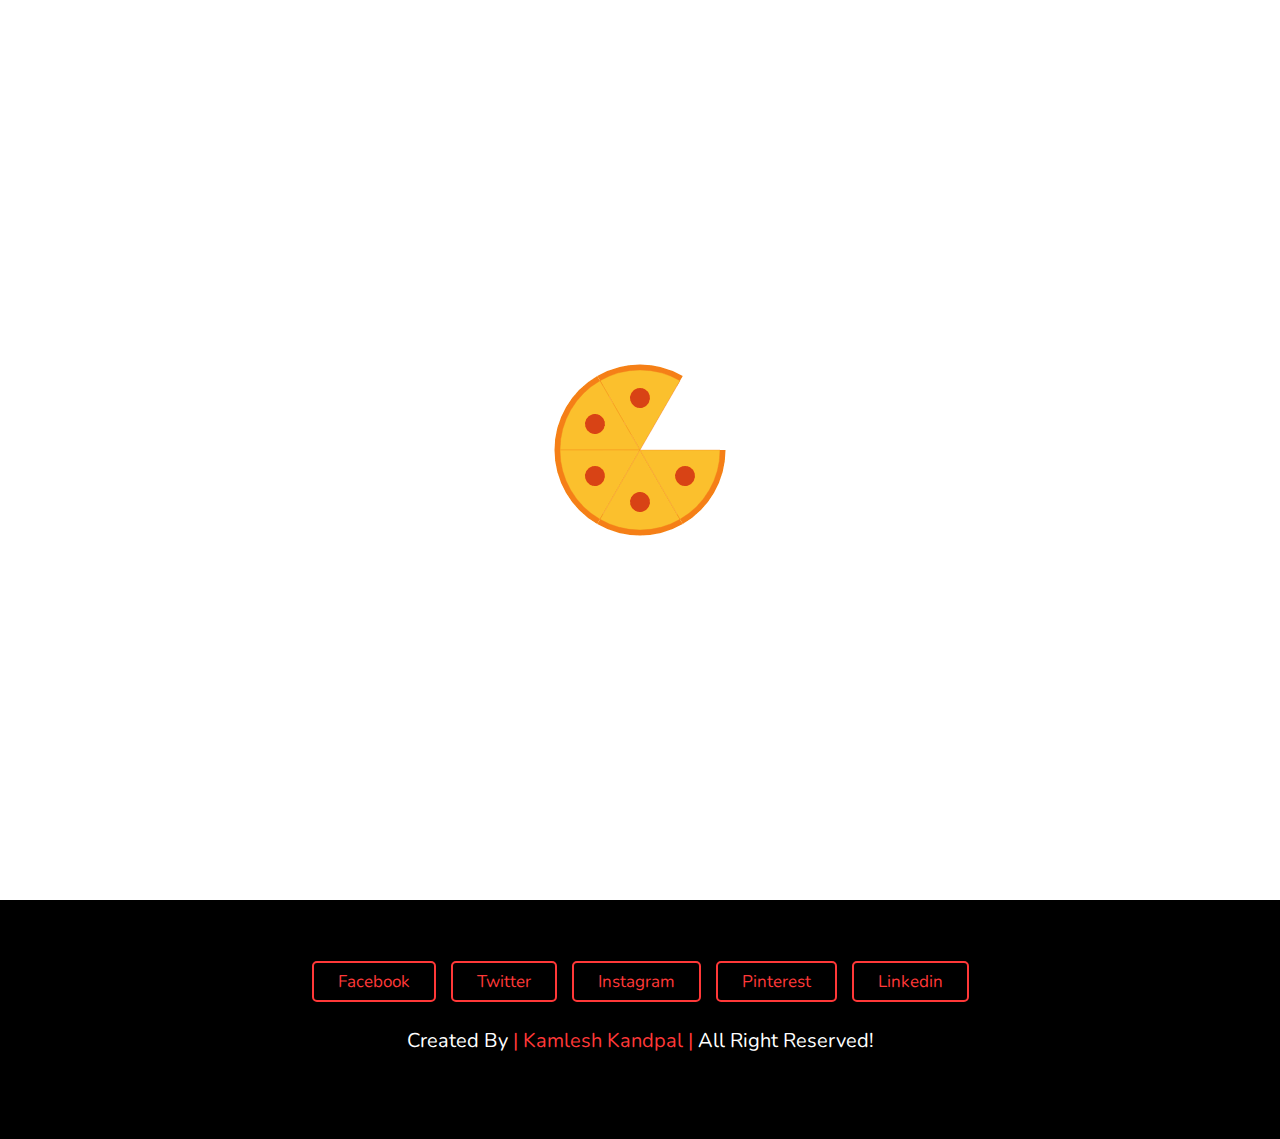
<file: index.html>
<!DOCTYPE html>
<html lang="en">
  <head>
    <meta charset="UTF-8" />
    <meta http-equiv="X-UA-Compatible" content="IE=edge" />
    <meta name="viewport" content="width=device-width, initial-scale=1.0" />
    <!-- style Sheet CSS -->
    <link rel="stylesheet" href="CSS/style.css" />
    <!-- font awesome cdn link -->
    <link
      rel="stylesheet"
      href="https://cdnjs.cloudflare.com/ajax/libs/font-awesome/6.0.0-beta3/css/all.min.css"
    />
    <title>KIng BurGEr's</title>
  </head>
  <body>
    <header>
      <a href="#" class="logo"><i class="fas fa-utensils"></i>KIng BurGEr's</a>
      <div id="menu-bar" class="fas fa-bars"></div>
      <nav class="navbar">
        <a href="/index.html">Home</a>
        <a href="../html/speciality.html">Speciality</a>
        <a href="../html/popular.html">Popular</a>
        <a href="../html/gallery.html">Gallery</a>
        <a href="../html/review.html">Review</a>
        <a href="../html/order.html">Order</a>
      </nav>
    </header>

    <!-- home section start -->
    <section class="home" id="home">
      <div class="content">
        <h3>Food Made with LOVE</h3>
        <p>
          Lorem ipsum dolor sit amet, consectetur adipisicing elit. Facilis
          eligendi ipsum magnam impedit esse deleniti, adipisci doloremque
          facere voluptatibus natus nobis eos optio! Quia architecto aperiam
          officiis voluptatum quis nulla.
        </p>
        <a href="" class="btn">Order Now</a>
      </div>
      <div class="image">
        <img src="assets/Img/home-img.png" alt="" srcset="" />
      </div>
    </section>

    <!-- home section ends -->
    <section class="footer">
      <div class="share">
        <a href="#" class="btn">facebook</a>
        <a href="#" class="btn">twitter</a>
        <a href="#" class="btn">instagram</a>
        <a href="#" class="btn">pinterest</a>
        <a href="#" class="btn">linkedin</a>
      </div>
      <h1 class="credit">
        created by <span>| Kamlesh Kandpal |</span> all right reserved!
      </h1>
    </section>
    <!-- scroll top button  -->
    <!-- <a href="#home" class="fas fa-angle-up" id="scroll-top"></a> -->

    <!-- loader  -->
    <div class="loader-container">
      <img src="assets/Img/loader.gif" alt="" />
    </div>

    <script src="assets/JS/script.js"></script>
  </body>
</html>
</file>
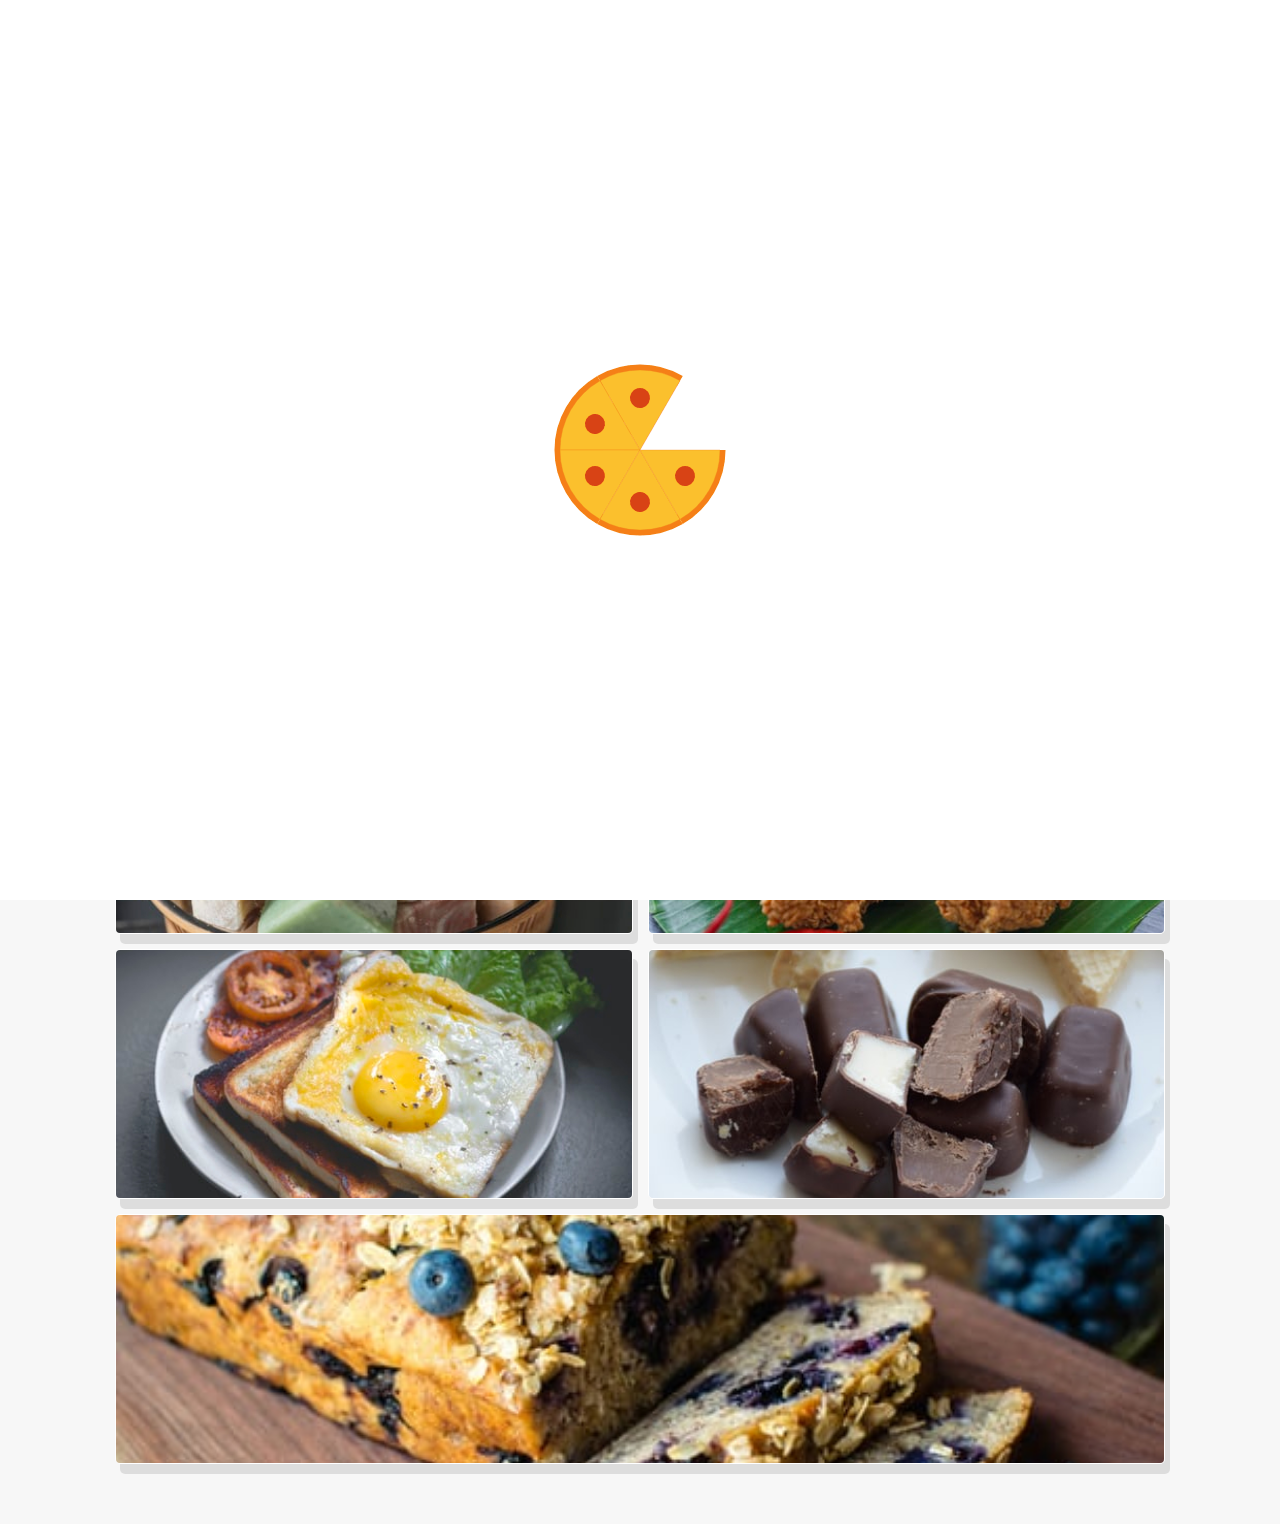
<file: html/gallery.html>
<!DOCTYPE html>
<html lang="en">
  <head>
    <meta charset="UTF-8" />
    <meta http-equiv="X-UA-Compatible" content="IE=edge" />
    <meta name="viewport" content="width=device-width, initial-scale=1.0" />
    <link rel="stylesheet" href="../CSS/style.css">
    <link rel="stylesheet" href="../CSS/gallery.css">
    <link
    rel="stylesheet"
    href="https://cdnjs.cloudflare.com/ajax/libs/font-awesome/6.0.0-beta3/css/all.min.css"
  />
    <title>KIng BurGEr's</title>
  </head>
  <body>
    <header>
      <a href="#" class="logo"><i class="fas fa-utensils"></i>KIng BurGEr's</a>
      <div id="menu-bar" class="fas fa-bars"></div>
      <nav class="navbar">
        <a href="../index.html">Home</a>
        <a href="speciality.html">Speciality</a>
        <a href="popular.html">Popular</a>
        <a href="gallery.html">Gallery</a>
        <a href="review.html">Review</a>
        <a href="order.html">Order</a>
      </nav>
    </header>
  <!-- gallery section ends -->
  <section class="gallery" id="gallery">
    <h1 class="heading">our food <span>gallery</span></h1>
    <div class="box-container">
      <div class="box">
        <img src="/assets/Img/g-1.jpg" alt="" />
        <div class="content">
          <h3>tasty food</h3>
          <p>
            Lorem ipsum, dolor sit amet consectetur adipisicing elit. Fuga,
            eum.
          </p>
          <a href="#" class="btn">order now</a>
        </div>
      </div>
      <div class="box">
        <img src="/assets/Img/g-2.jpg" alt="" />
        <div class="content">
          <h3>tasty food</h3>
          <p>
            Lorem ipsum, dolor sit amet consectetur adipisicing elit. Fuga,
            eum.
          </p>
          <a href="#" class="btn">order now</a>
        </div>
      </div>
      <div class="box">
        <img src="/assets/Img/g-3.jpg" alt="" />
        <div class="content">
          <h3>tasty food</h3>
          <p>
            Lorem ipsum, dolor sit amet consectetur adipisicing elit. Fuga,
            eum.
          </p>
          <a href="#" class="btn">order now</a>
        </div>
      </div>
      <div class="box">
        <img src="/assets/Img/g-4.jpg" alt="" />
        <div class="content">
          <h3>tasty food</h3>
          <p>
            Lorem ipsum, dolor sit amet consectetur adipisicing elit. Fuga,
            eum.
          </p>
          <a href="#" class="btn">order now</a>
        </div>
      </div>
      <div class="box">
        <img src="/assets/Img/g-5.jpg" alt="" />
        <div class="content">
          <h3>tasty food</h3>
          <p>
            Lorem ipsum, dolor sit amet consectetur adipisicing elit. Fuga,
            eum.
          </p>
          <a href="#" class="btn">order now</a>
        </div>
      </div>
      <div class="box">
        <img src="/assets/Img/g-6.jpg" alt="" />
        <div class="content">
          <h3>tasty food</h3>
          <p>
            Lorem ipsum, dolor sit amet consectetur adipisicing elit. Fuga,
            eum.
          </p>
          <a href="#" class="btn">order now</a>
        </div>
      </div>
      <div class="box">
        <img src="/assets/Img/g-7.jpg" alt="" />
        <div class="content">
          <h3>tasty food</h3>
          <p>
            Lorem ipsum, dolor sit amet consectetur adipisicing elit. Fuga,
            eum.
          </p>
          <a href="#" class="btn">order now</a>
        </div>
      </div>
      <div class="box">
        <img src="/assets/Img/g-8.jpg" alt="" />
        <div class="content">
          <h3>tasty food</h3>
          <p>
            Lorem ipsum, dolor sit amet consectetur adipisicing elit. Fuga,
            eum.
          </p>
          <a href="#" class="btn">order now</a>
        </div>
      </div>
      <div class="box">
        <img src="/assets/Img/g-9.jpg" alt="" />
        <div class="content">
          <h3>tasty food</h3>
          <p>
            Lorem ipsum, dolor sit amet consectetur adipisicing elit. Fuga,
            eum.
          </p>
          <a href="#" class="btn">order now</a>
        </div>
      </div>
    </div>
  </section>
  <!-- gallery section ends -->
  
<!-- loader  -->
<div class="loader-container">
    <img src="/assets/Img/loader.gif" alt="">
  </div>
      
      <script src="/assets/JS/script.js"></script>
    </body>
  </body>
</html>
</file>
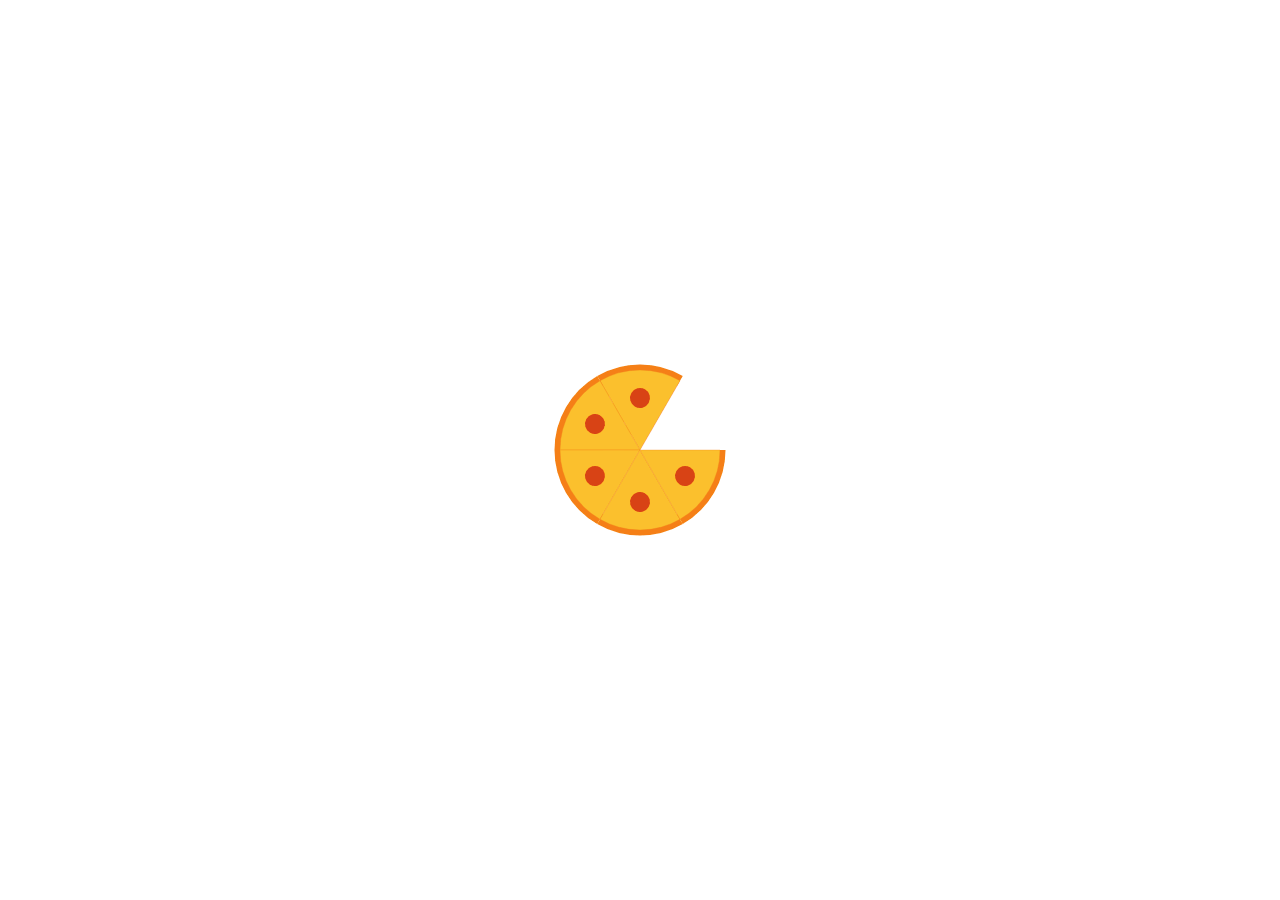
<file: html/order.html>
<!DOCTYPE html>
<html lang="en">
  <head>
    <meta charset="UTF-8" />
    <meta http-equiv="X-UA-Compatible" content="IE=edge" />
    <meta name="viewport" content="width=device-width, initial-scale=1.0" />
    <link rel="stylesheet" href="../CSS/style.css">
    <link rel="stylesheet" href="../CSS/order.css">
    <link
    rel="stylesheet"
    href="https://cdnjs.cloudflare.com/ajax/libs/font-awesome/6.0.0-beta3/css/all.min.css"
  />
    <title>KIng BurGEr's</title>
  </head>
  <body>
    <header>
      <a href="#" class="logo"><i class="fas fa-utensils"></i>KIng BurGEr's</a>
      <div id="menu-bar" class="fas fa-bars"></div>
      <nav class="navbar">
        <a href="../index.html">Home</a>
        <a href="speciality.html">Speciality</a>
        <a href="popular.html">Popular</a>
        <a href="gallery.html">Gallery</a>
        <a href="review.html">Review</a>
        <a href="order.html">Order</a>
      </nav>
    </header>
    <!-- order  section ends -->
    <section class="order" id="order">
        <h1 class="heading"><span>order</span> now</h1>
        <div class="box-container">
          <div class="row">
            <div class="image">
              <img src="/assets/Img/order-img.jpg" alt="">
            </div>
  
            <form action="">
              <div class="inputBox">
                <input type="text" placeholder="name">
                <input type="email" placeholder="email">
              </div>
  
              <div class="inputBox">
                <input type="number" placeholder="number">
                <input type="text" placeholder="food name">
              </div>
  
              <textarea placeholder="address" id="" cols="30" rows="10"></textarea>
  
              <input type="submit" value="order now" class="btn">
            </form>
          </div>
        </div>
      </section>
      <!-- order  section ends -->
      
    <section class="footer">
        <div class="share">
          <a href="#" class="btn">facebook</a>
          <a href="#" class="btn">twitter</a>
          <a href="#" class="btn">instagram</a>
          <a href="#" class="btn">pinterest</a>
          <a href="#" class="btn">linkedin</a>
        </div>
        <h1 class="credit">created by <span>| Kamlesh Kandpal |</span> all right reserved!</h1>
      </section>
  
<!-- loader  -->
<div class="loader-container">
    <img src="/assets/Img/loader.gif" alt="">
  </div>
      
      <script src="/assets/JS/script.js"></script>
    </body>
  </body>
</html>
</file>
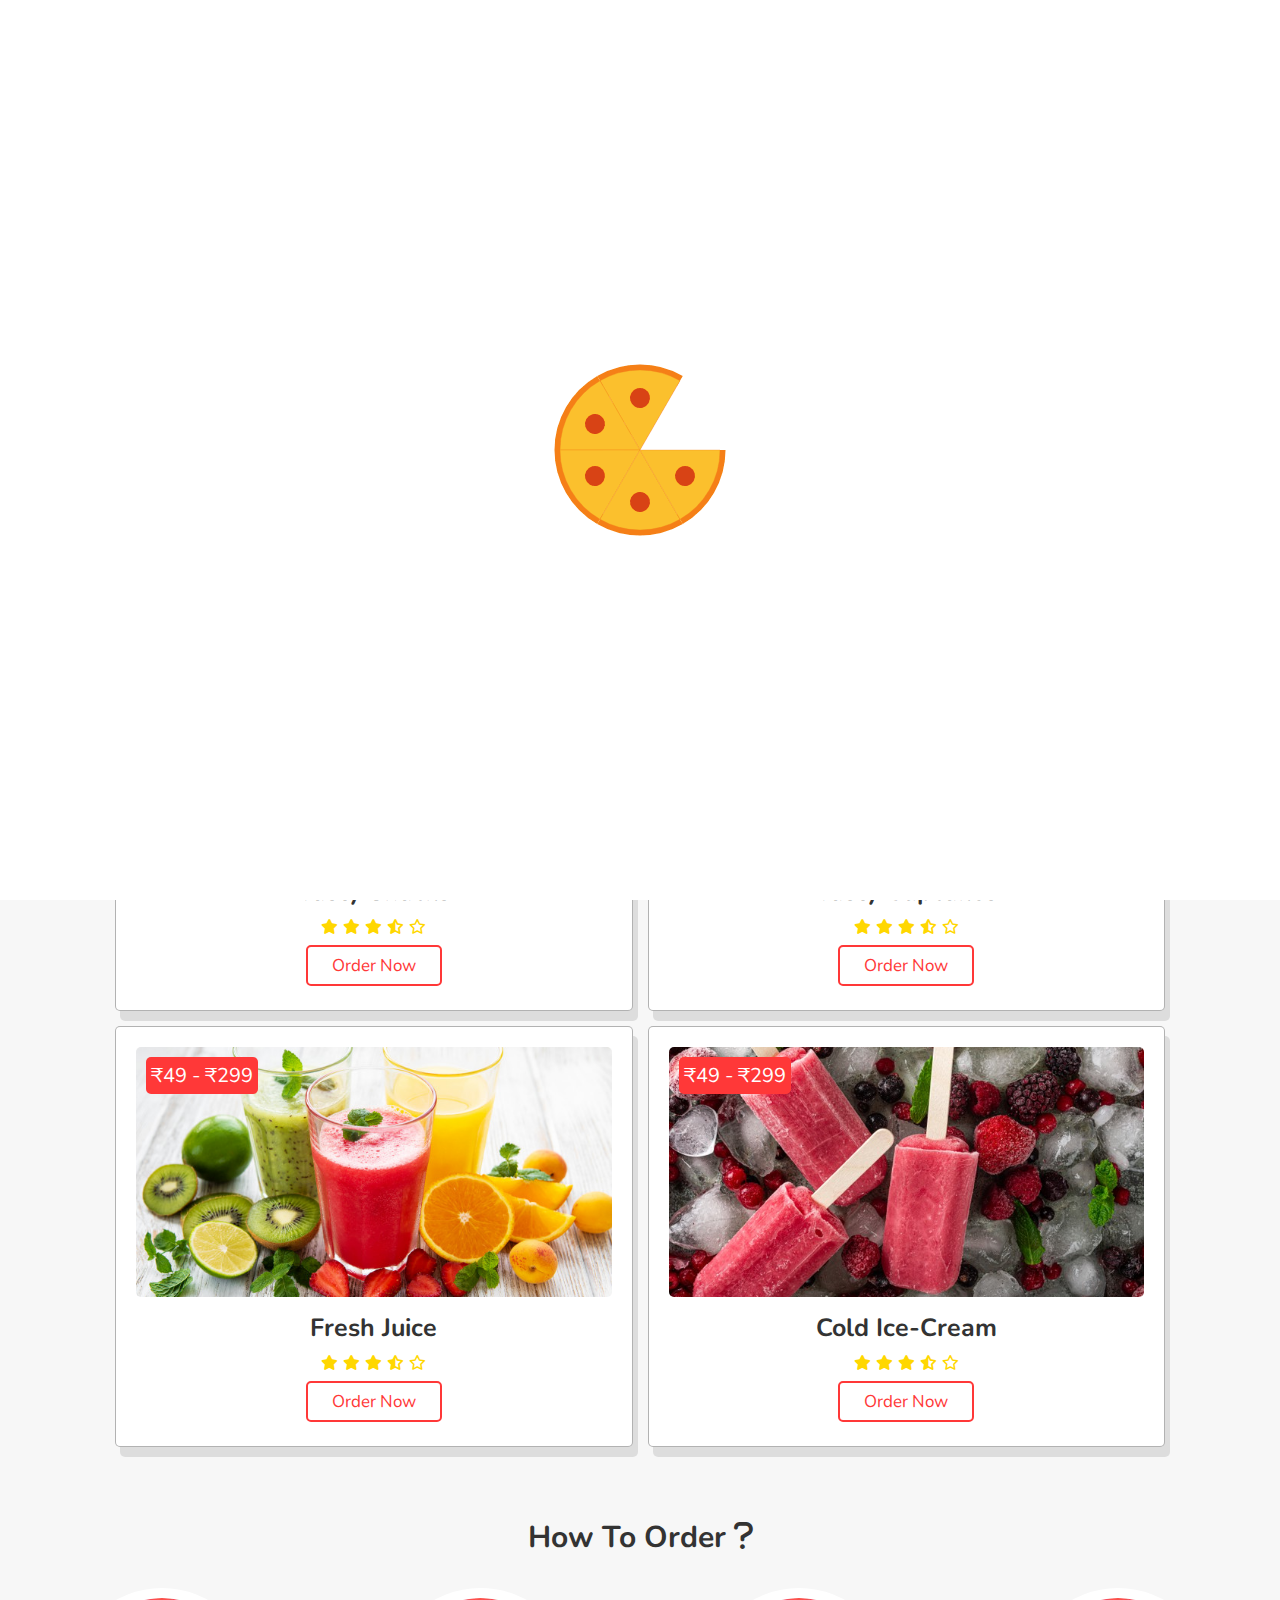
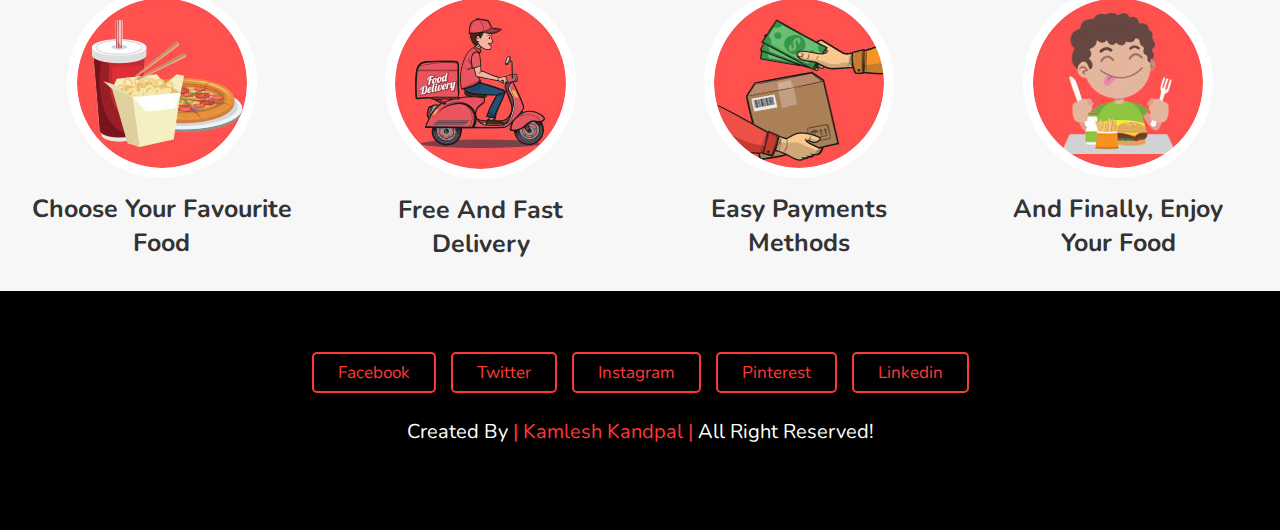
<file: html/popular.html>
<!DOCTYPE html>
<html lang="en">
  <head>
    <meta charset="UTF-8" />
    <meta http-equiv="X-UA-Compatible" content="IE=edge" />
    <meta name="viewport" content="width=device-width, initial-scale=1.0" />
    <link rel="stylesheet" href="../CSS/style.css">
    <link rel="stylesheet" href="../CSS/popular.css">
    <link
    rel="stylesheet"
    href="https://cdnjs.cloudflare.com/ajax/libs/font-awesome/6.0.0-beta3/css/all.min.css"
  />
    <title>KIng BurGEr's</title>
  </head>
  <body>
    <header>
      <a href="#" class="logo"><i class="fas fa-utensils"></i>KIng BurGEr's</a>
      <div id="menu-bar" class="fas fa-bars"></div>
      <nav class="navbar">
        <a href="../index.html">Home</a>
        <a href="speciality.html">Speciality</a>
        <a href="popular.html">Popular</a>
        <a href="gallery.html">Gallery</a>
        <a href="review.html">Review</a>
        <a href="order.html">Order</a>
      </nav>
    </header>
<!-- popular section starts -->
<section class="popular" id="popular">
  <h1 class="heading">Most <span>popular</span> Foods</h1>
  <div class="box-container">
    <div class="box">
      <span class="price">₹49 - ₹299</span>
      <img src="/assets/Img/p-1.jpg" alt="" />
      <h3>Tasty Burger</h3>
      <div class="stars">
        <i class="fas fa-star"></i>
        <i class="fas fa-star"></i>
        <i class="fas fa-star"></i>
        <i class="fas fa-star-half-alt"></i>
        <i class="far fa-star"></i>
      </div>
      <a href="#" class="btn">Order Now</a>
    </div>
    <div class="box">
      <span class="price">₹49 - ₹299</span>
      <img src="/assets/Img/p-2.jpg" alt="" />
      <h3>Egg/Egg-less Cakes</h3>
      <div class="stars">
        <i class="fas fa-star"></i>
        <i class="fas fa-star"></i>
        <i class="fas fa-star"></i>
        <i class="fas fa-star-half-alt"></i>
        <i class="far fa-star"></i>
      </div>
      <a href="#" class="btn">Order Now</a>
    </div>
    <div class="box">
      <span class="price">₹49 - ₹299</span>
      <img src="/assets/Img/p-3.jpg" alt="" />
      <h3>Tasty Snacks</h3>
      <div class="stars">
        <i class="fas fa-star"></i>
        <i class="fas fa-star"></i>
        <i class="fas fa-star"></i>
        <i class="fas fa-star-half-alt"></i>
        <i class="far fa-star"></i>
      </div>
      <a href="#" class="btn">Order Now</a>
    </div>
    <div class="box">
      <span class="price">₹49 - ₹299</span>
      <img src="/assets/Img/p-4.jpg" alt="" />
      <h3>Tasty Cupcakes</h3>
      <div class="stars">
        <i class="fas fa-star"></i>
        <i class="fas fa-star"></i>
        <i class="fas fa-star"></i>
        <i class="fas fa-star-half-alt"></i>
        <i class="far fa-star"></i>
      </div>
      <a href="#" class="btn">Order Now</a>
    </div>
    <div class="box">
      <span class="price">₹49 - ₹299</span>
      <img src="/assets/Img/p-5.jpg" alt="" />
      <h3>Fresh Juice</h3>
      <div class="stars">
        <i class="fas fa-star"></i>
        <i class="fas fa-star"></i>
        <i class="fas fa-star"></i>
        <i class="fas fa-star-half-alt"></i>
        <i class="far fa-star"></i>
      </div>
      <a href="#" class="btn">Order Now</a>
    </div>
    <div class="box">
      <span class="price">₹49 - ₹299</span>
      <img src="/assets/Img/p-6.jpg" alt="" />
      <h3>Cold Ice-Cream</h3>
      <div class="stars">
        <i class="fas fa-star"></i>
        <i class="fas fa-star"></i>
        <i class="fas fa-star"></i>
        <i class="fas fa-star-half-alt"></i>
        <i class="far fa-star"></i>
      </div>
      <a href="#" class="btn">Order Now</a>
    </div>
  </div>
</section>
    <!-- popular section ends -->
    <!-- steps section starts -->
    <h2>how to order <i class="fas fa-question"></i></h2>
    <section class="steps">

      <div class="box">
        <img src="/assets/Img/step-1.jpg" alt="" />
        <i class="fa-square-arrow-right"></i>
        <h3>
          choose your favourite food </i>
        </h3>
      </div>
      <div class="box">
        <img src="/assets/Img/step-2.jpg" alt="" />
        <h3>free and fast delivery</h3>
      </div>
      <div class="box">
        <img src="/assets/Img/step-3.jpg" alt="" />
        <h3>easy payments methods</h3>
      </div>
      <div class="box">
        <img src="/assets/Img/step-4.jpg" alt="" />
        <h3>and finally, enjoy your food</h3>
      </div>
    </section>
    <!-- steps section ends -->
<!-- popular section ends -->
    <section class="footer">
        <div class="share">
          <a href="#" class="btn">facebook</a>
          <a href="#" class="btn">twitter</a>
          <a href="#" class="btn">instagram</a>
          <a href="#" class="btn">pinterest</a>
          <a href="#" class="btn">linkedin</a>
        </div>
        <h1 class="credit">created by <span>| Kamlesh Kandpal |</span> all right reserved!</h1>
      </section>

    <!-- speciality section ends -->
<!-- loader  -->
<div class="loader-container">
    <img src="/assets/Img/loader.gif" alt="">
  </div>
      
      <script src="/assets/JS/script.js"></script>
    </body>
  </body>
</html>
</file>
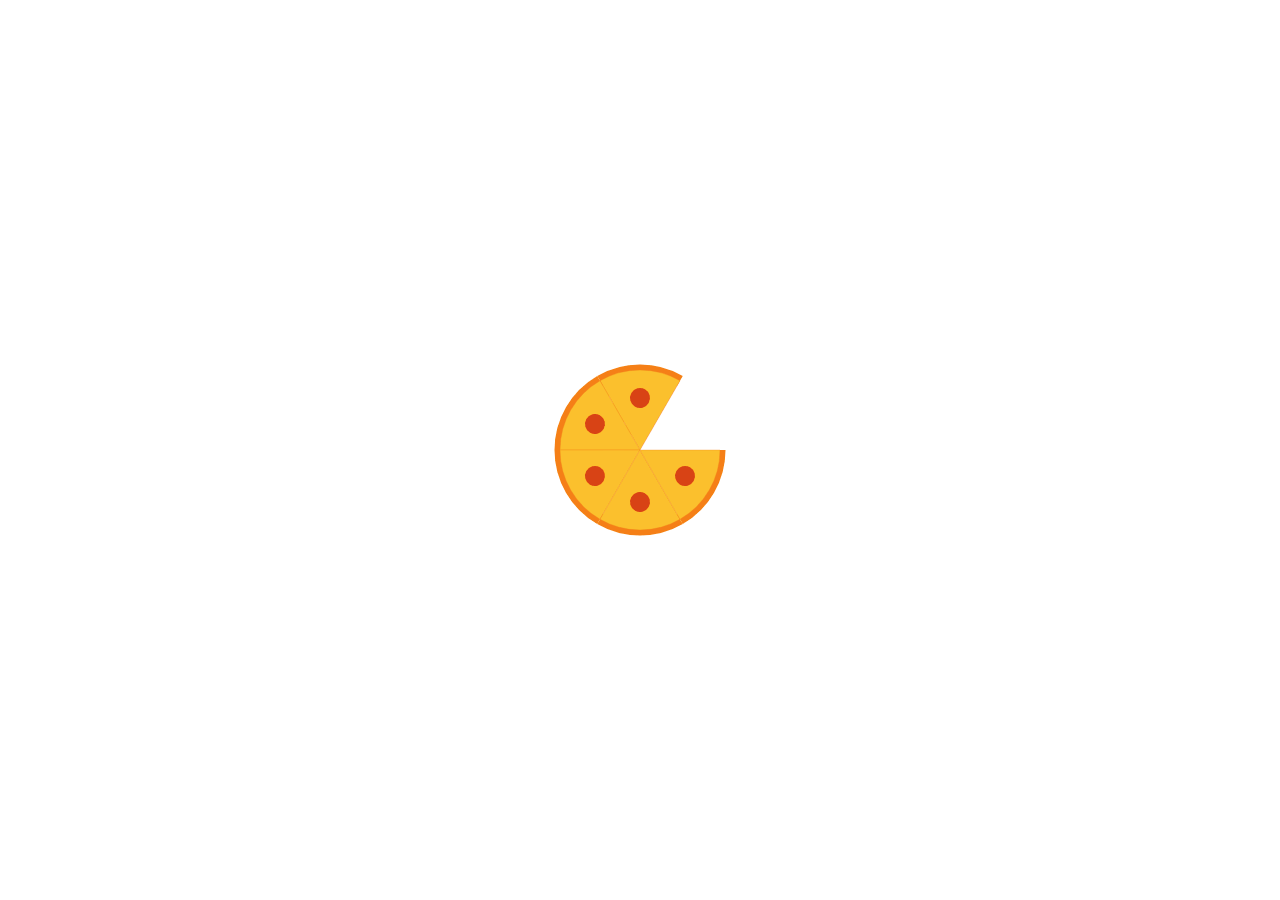
<file: html/review.html>
<!DOCTYPE html>
<html lang="en">
  <head>
    <meta charset="UTF-8" />
    <meta http-equiv="X-UA-Compatible" content="IE=edge" />
    <meta name="viewport" content="width=device-width, initial-scale=1.0" />
    <link rel="stylesheet" href="../CSS/style.css">
    <link rel="stylesheet" href="../CSS/review.css">
    <link
    rel="stylesheet"
    href="https://cdnjs.cloudflare.com/ajax/libs/font-awesome/6.0.0-beta3/css/all.min.css"
  />
    <title>KIng BurGEr's</title>
  </head>
  <body>
    <header>
      <a href="#" class="logo"><i class="fas fa-utensils"></i>KIng BurGEr's</a>
      <div id="menu-bar" class="fas fa-bars"></div>
      <nav class="navbar">
        <a href="../index.html">Home</a>
        <a href="speciality.html">Speciality</a>
        <a href="popular.html">Popular</a>
        <a href="gallery.html">Gallery</a>
        <a href="review.html">Review</a>
        <a href="order.html">Order</a>
      </nav>
    </header>
       <!-- review section ends -->
       <section class="review" id="review">
        <h1 class="heading">our customers <span>review</span></h1>
        <div class="box-container">
          <div class="box">
            <img src="/assets/Img/pic1.png" alt="" />
            <h3>Kirti Evans</h3>
            <div class="stars">
              <i class="fas fa-star"></i>
              <i class="fas fa-star"></i>
              <i class="fas fa-star"></i>
              <i class="fas fa-star"></i>
              <i class="far fa-star"></i>
            </div>
            <p>
              Lorem ipsum dolor sit amet consectetur adipisicing elit. Nobis illo
              est saepe non, excepturi cupiditate expedita voluptatem? Delectus,
              at veritatis!
            </p>
          </div>
          <div class="box">
            <img src="/assets/Img/pic2.png" alt="" />
            <h3>Kirti Evans</h3>
            <div class="stars">
              <i class="fas fa-star"></i>
              <i class="fas fa-star"></i>
              <i class="fas fa-star"></i>
              <i class="fas fa-star"></i>
              <i class="far fa-star"></i>
            </div>
            <p>
              Lorem ipsum dolor sit amet consectetur adipisicing elit. Nobis illo
              est saepe non, excepturi cupiditate expedita voluptatem? Delectus,
              at veritatis!
            </p>
          </div>
          <div class="box">
            <img src="/assets/Img/pic3.png" alt="" />
            <h3>Kirti Evans</h3>
            <div class="stars">
              <i class="fas fa-star"></i>
              <i class="fas fa-star"></i>
              <i class="fas fa-star"></i>
              <i class="fas fa-star"></i>
              <i class="far fa-star"></i>
            </div>
            <p>
              Lorem ipsum dolor sit amet consectetur adipisicing elit. Nobis illo
              est saepe non, excepturi cupiditate expedita voluptatem? Delectus,
              at veritatis!
            </p>
          </div>
        </div>
      </section>
   <!-- review section ends -->

   <section class="footer">
    <div class="share">
      <a href="#" class="btn">facebook</a>
      <a href="#" class="btn">twitter</a>
      <a href="#" class="btn">instagram</a>
      <a href="#" class="btn">pinterest</a>
      <a href="#" class="btn">linkedin</a>
    </div>
    <h1 class="credit">
      created by <span>| Kamlesh Kandpal |</span> all right reserved!
    </h1>
  </section>
<!-- loader  -->
<div class="loader-container">
    <img src="/assets/Img/loader.gif" alt="">
  </div>
      
      <script src="/assets/JS/script.js"></script>
    </body>
  </body>
</html>
</file>
<file: CSS/style.css>
@import url("https://fonts.googleapis.com/css2?family=Nunito:wght@200;300;400;600;700&display=swap");

:root {
  --red: #ff3838;
}
* {
  font-family: "Nunito", sans-serif;
  margin: 0;
  padding: 0;
  box-sizing: border-box;
  outline: none;
  border: none;
  text-decoration: none;
  text-transform: capitalize;
  transition: all 0.2s linear;
}
*::selection {
  background: var(--red);
  color: #fff;
}
html {
  font-size: 62.5%;
  overflow-x: hidden;
  scroll-behavior: smooth;
  scroll-padding-top: 6rem;
}
body {
  background: #f7f7f7;
}

section {
  padding: 6rem 9%;
}
.heading {
  text-align: center;
  font-size: 4rem;
  color: #666;
  padding: 2rem;
}
.heading span {
  color: var(--red);
}
.btn {
  display: inline-block;
  padding: 0.7rem 2.4rem;
  border: 0.2rem solid var(--red);
  border-radius: 0.5rem;
  cursor: pointer;
  color: var(--red);
  font-size: 1.7rem;
  position: relative;
  overflow: hidden;
  z-index: 0;
  margin-top: 0.1rem;
}

.btn::before {
  content: "";
  position: absolute;
  top: 0;
  right: 0;
  width: 0%;
  height: 100%;
  background: var(--red);
  transition: 0.3s linear;
  z-index: -1;
}
.btn:hover::before {
  width: 100%;
  left: 0;
}
.btn:hover {
  color: #fff;
}

/*Header queries */
header {
  position: fixed;
  right: 0;
  left: 0;
  top: 0;
  display: flex;
  z-index: 1000;
  align-items: center;
  justify-content: space-between;
  padding: 2rem 9%;
  box-shadow: 0 0.5rem 1rem rgba(0, 0, 0, 0.1);
}
header .logo {
  font-size: 2rem;
  font-weight: bolder;
  color: var(--red);
}

header .logo i {
  padding-right: 0.6rem;
  color: silver;
}

header .navbar a {
  font-size: 2rem;
  padding-left: 2rem;
  color: #666;
}
header .navbar a:hover {
  color: var(--red);
}

#menu-bar {
  font-size: 3rem;
  cursor: pointer;
  color: #666;
  border: 0.1rem solid #666;
  border-radius: 0.3rem;
  padding: 0.5rem 1rem;
  display: none;
}

/*Home queries */
.home {
  display: flex;
  flex-wrap: wrap;
  gap: 1.5rem;
  min-height: 100vh;
  align-items: center;
  background: url(/assets/Img/home-bg.jpg) no-repeat;
  background-size: cover;
  background-position: center;
}
.home .content {
  flex: 1 1 40rem;
  padding-top: 6rem;
}

.home .content h3 {
  font-size: 5rem;
  color: #333;
}
.home .content p {
  font-size: 1.7rem;
  color: #666;
  padding: 1rem 0;
}
.home .image {
  flex: 1 1 40rem;
}
.home .image img {
  width: 90%;
  padding: 1rem;
  animation: float 3s linear infinite;
}
@keyframes float {
  0%,
  100% {
    transform: translateY(0rem);
  }
  50% {
    transform: translateY(3rem);
  }
}

/*steps queries */
h2 {
  text-align: center;
  font-size: 3rem;
  color: #333;
  padding: 1rem;
}
.steps {
  display: flex;
  flex-wrap: wrap;
  gap: 1.5rem;
  padding: 1rem;
}

.steps .box {
  flex: 1 1 25rem;
  padding: 1rem;
  text-align: center;
}

.steps .box img {
  border-radius: 50%;
  border: 1rem solid #fff;
  box-shadow: 0.5ren 1rem rgba(0, 0, 0, 0.1);
}
.steps .box h3 {
  font-size: 2.5rem;
  color: #333;
  padding: 1rem;
}
/*steps queries */

.footer {
  text-align: center;
  background: #000;
}

.footer .share {
  display: flex;
  justify-content: center;
  gap: 1.5rem;
  flex-wrap: wrap;
}
.footer .credit {
  padding: 2.5rem 1rem;
  color: #fff;
  font-weight: normal;
  font-size: 2rem;
}
.footer .credit span {
  color: var(--red);
}

#scroll-top {
  position: fixed;
  top: -120%;
  right: 2rem;
  padding: 0.5rem 1.5rem;
  font-size: 4rem;
  background: var(--red);
  color: #fff;
  border-radius: 0.5rem;
  transition: 1s linear;
  z-index: 1000;
}

#scroll-top.active {
  top: calc(100% - 12rem);
}
.loader-container {
  position: fixed;
  top: 0;
  left: 0;
  z-index: 10000;
  background: #fff;
  display: flex;
  align-items: center;
  justify-content: center;
  height: 100%;
  width: 100%;
}

.loader-container.fade-out {
  top: -120%;
}
/*media queries */

@media (max-width: 994px) {
  html {
    font-size: 55%;
  }
  header {
    padding: 2rem;
  }
  section {
    padding: 6rem;
  }
}

@media (max-width: 768px) {
  #menu-bar {
    display: initial;
  }

  header .navbar {
    position: absolute;
    top: 100%;
    left: 0;
    right: 0;
    background: #f7f7f7;
    border-top: 0.1rem solid rgba(0, 0, 0, 0.1);
    border-left: 0.5rem solid var(--red);
    clip-path: polygon(0 0, 100% 0, 100% 0, 0 0);
  }

  header .navbar.active {
    clip-path: polygon(0 0, 100% 0, 100% 100%, 0% 100%);
  }

  header .navbar a {
    margin: 1.5rem;
    padding: 1.5rem;
    display: block;
    border: 0.2rem solid rgba(0, 0, 0, 0.1);
    background: #fff;
  }
  .home .content h3 {
    text-align: center;
  }
}
@media (max-width: 450px) {
  html {
    font-size: 50%;
  }
  .order .row form .inputBox input {
    width: 100%;
  }
}
</file>
<file: CSS/gallery.css>
/*gallery queries */
.gallery .box-container {
  display: flex;
  flex-wrap: wrap;
  gap: 1.5rem;
}
.gallery .box-container .box {
  height: 25rem;
  flex: 1 1 40rem;
  border: 0.1rem solid #fff;
  box-shadow: 0.5rem 1rem rgba(0, 0, 0, 0.1);
  border-radius: 0.5rem;
  position: relative;
  overflow: hidden;
}
.gallery .box-container .box img {
  height: 100%;
  width: 100%;
  object-fit: cover;
}
.gallery .box-container .box .content {
  position: absolute;
  bottom: -100%;
  left: 0;
  height: 100%;
  width: 100%;
  background: rgba(255, 255, 255, 0.9);
  padding: 2rem;
  padding-top: 5rem;
  text-align: center;
}
.gallery .box-container .box:hover .content {
  bottom: 0%;
}
.gallery .box-container .box .content h3 {
  font-size: 2.5rem;
  color: #333;
}
.gallery .box-container .box .content p {
  font-size: 1.5rem;
  color: #666;
  padding: 1rem 0;
}
/*gallery queries */
</file>
<file: CSS/order.css>
.order .row {
  padding: 2rem;
  box-shadow: 0.5rem 1rem rgba(0, 0, 0, 0.1);
  background: #fff;
  display: flex;
  flex-wrap: wrap;
  gap: 1.5rem;
  border-radius: 0.5rem;
}
.order .row .image {
  flex: 1 1 30rem;
}
.order .row .image img {
  height: 100%;
  width: 100%;
  object-fit: cover;
  border-radius: 0.5rem;
}

.order .row form {
  flex: 1 1 50rem;
  padding: 1rem;
}

.order .row form .inputBox {
  display: flex;
  justify-content: space-between;
  flex-wrap: wrap;
}

.order .row form .inputBox input,
.order .row form textarea {
  padding: 1rem;
  margin: 1rem 0;
  font-size: 1.7rem;
  color: #333;
  text-transform: none;
  border: 0.1rem solid rgba(0, 0, 0, 0.3);
  border-radius: 0.5rem;
  width: 49%;
}
.order .row form textarea {
  width: 100%;
  height: 15rem;
  resize: none;
}
.order .row form .btn {
  background: none;
}
.order .row form .btn:hover {
  background: var(--red);
}
/*order  queries */
</file>
<file: CSS/popular.css>
/*popular queries */
.popular .box-container {
  display: flex;
  flex-wrap: wrap;
  gap: 1.5rem;
}
.popular .box-container .box {
  padding: 2rem;
  background: #fff;
  box-shadow: 0.5rem 1rem rgba(0, 0, 0, 0.1);
  border: 0.1rem solid rgba(0, 0, 0, 0.3);
  border-radius: 0.5rem;
  text-align: center;
  flex: 1 1 40rem;
  position: relative;
}
.popular .box-container .box img {
  height: 25rem;
  object-fit: cover;
  width: 100%;
  border-radius: 0.5rem;
}
.popular .box-container .box .price {
  position: absolute;
  top: 3rem;
  left: 3rem;
  background: var(--red);
  color: #fff;
  font-size: 2rem;
  padding: 0.5rem 0.5rem;
  border-radius: 0.5rem;
}
.popular .box-container .box h3 {
  color: #333;
  font-size: 2.5rem;
  padding-top: 1rem;
}
.popular .box-container .box .stars i {
  color: gold;
  font-size: 1.5rem;
  padding: 1rem 0.1rem;
}
</file>
<file: CSS/review.css>
/*review queries */
.review .box-container {
  display: flex;
  flex-wrap: wrap;
  gap: 1.5rem;
}
.review .box-container .box {
  text-align: center;
  padding: 2rem;
  border: 0.1rem solid #fff;
  box-shadow: 0.5rem 1rem rgba(0, 0, 0, 0.3);
  border-radius: 0.5rem;
  flex: 1 1 30rem;
  background: #333;
  margin-top: 6rem;
}
.review .box-container .box img {
  height: 12rem;
  width: 12rem;
  border-radius: 50%;
  border: 0.1rem solid #fff;
  margin-top: -8rem;
  object-fit: cover;
}
.review .box-container .box h3 {
  font-size: 2.5rem;
  color: #f7f7f7;
  padding: 0.5rem 0;
}
.review .box-container .stars i {
  font-size: 2rem;
  color: crimson;
  padding: 0.5rem 0;
}
.review .box-container .box p {
  font-size: 1.5rem;
  color: #eee;
  padding: 1rem 0;
}
/*review queries */
</file>
